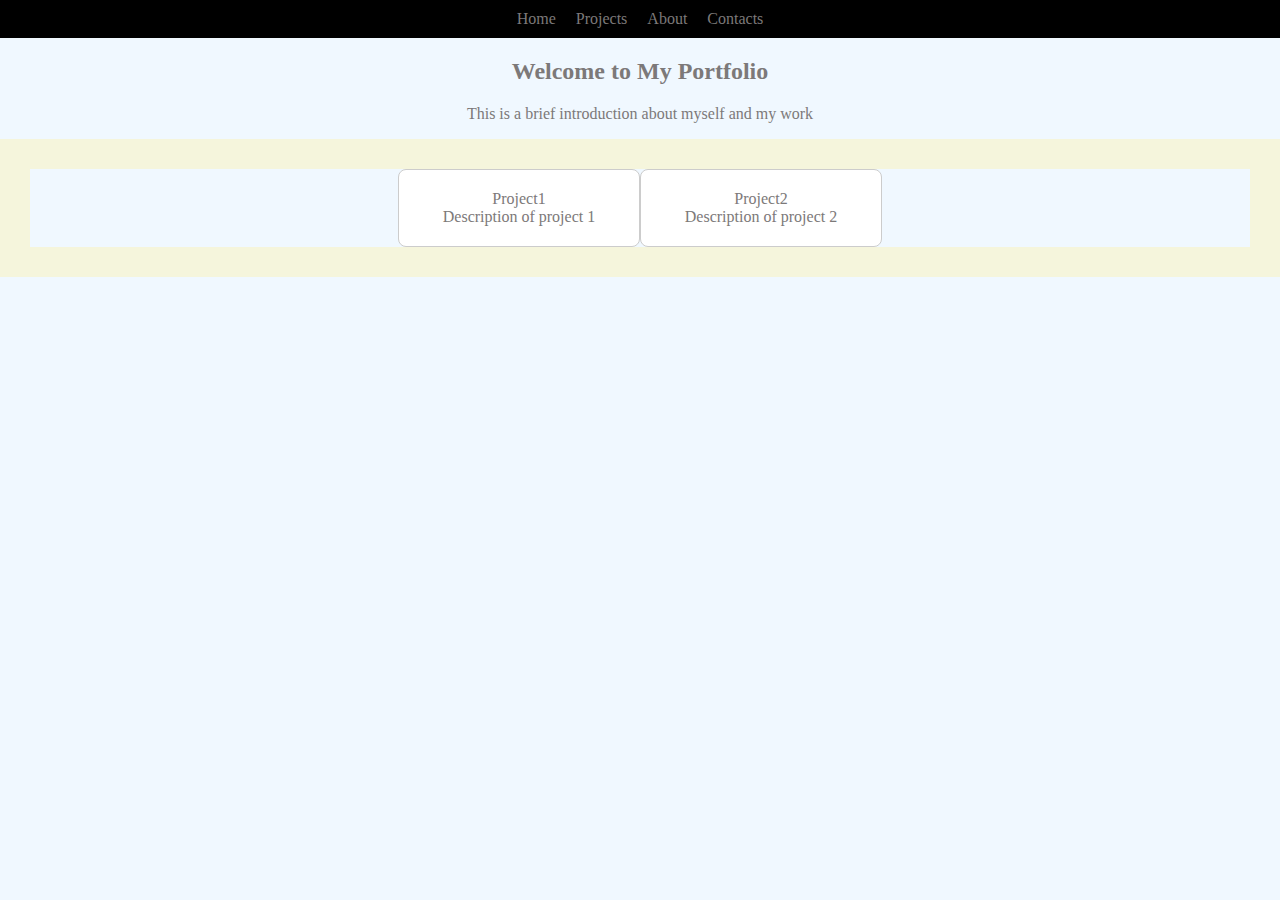
<file: web 2f3/2 щяшь.html>
<!DOCTYPE html>
<html lang="en">
<head>
    <meta charset="UTF-8">
    <meta name="viewport" content="width=device-width, initial-scale=1.0">
    <title>Document</title>
    <link rel="stylesheet" href="sezim.css">
</head>
<body>
    <section class="sezim">
  <div class="sezim1">
  <div class="soz">Home</div>
  <div class="soz">Projects</div>
  <div class="soz">About</div>
  <div class="soz">Contacts</div>
  </div>
</section>
<section class="sezim2">
        <h2>Welcome to My Portfolio</h2>
        <p>This is a brief introduction about myself and my work</p>
</section>
<section class="my">
    <div class="projects">
<div class="project">Project1 <br> Description of project 1</div>
<div class="project">Project2 <br> Description of project 2</div>
    </div>

</section>
</body>
</html>
</file>
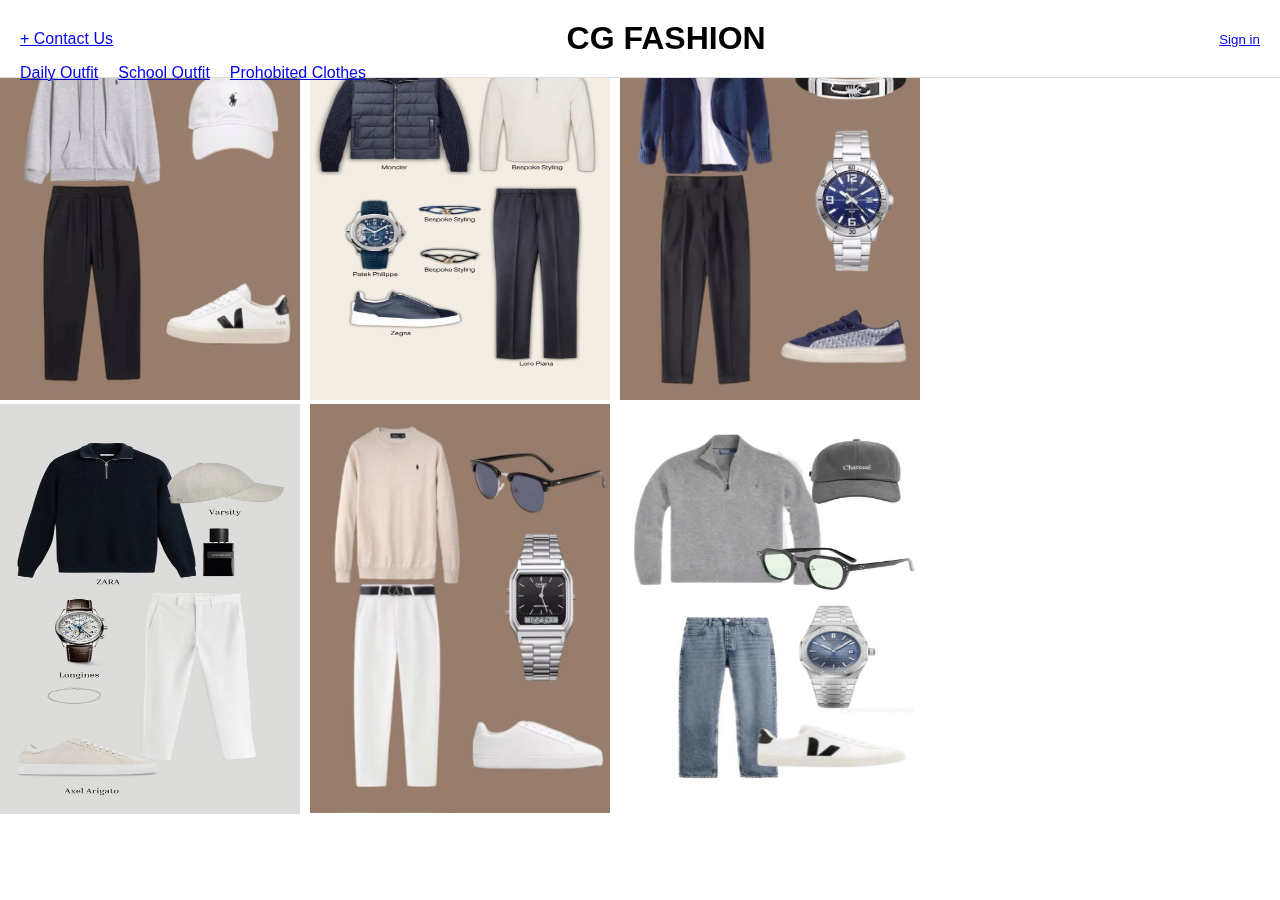
<file: web 2f3/man_fashion.html>
<!DOCTYPE html>
<html lang="en">
<head>
    <meta charset="UTF-8">
    <meta name="viewport" content="width=device-width, initial-scale=1.0">
    <link rel="stylesheet" href="man_fashion.css">
    <title>Product Grid</title>
</head>
<body>
    <header class="header">
        <div class="header-top">
          <a href="#" class="contact-link">+ Contact Us</a>
          <h1 class="logo">CG FASHION</h1>
          <div class="header-icons">
            <a href="./sign in.html" class="signin" style="font-size: smaller;">Sign in</a>
          </div>
        </div>
              <section class="home">
                  <a href="./man_fashion.html">Daily Outfit</a>
                  <a href="./school outfits.html">School Outfit</a>
                  <a href="#">Prohobited Clothes</a>
              </section>
            </header>
              <section class="dailyoutfit">
                <div class="doleft">
                <div class="do1"><img src="./0b846678ac73ded83dc610b82a2f4a51.jpg" alt=""></div>
                <div class="do2"><img src="./2f0979d6cf6bca4518acc90d3d913202.jpg" alt=""></div>
                <div class="do3"><img src="./48fe58ba38949fa28f051d4f4e82cffd.jpg" alt=""></div>
                </div>
                <div class="doright">
                <div class="do4"><img src="./c9de596a1cdbcf5469c03e923231ca1c.jpg" alt=""></div>
                <div class="do5"><img src="./d39ed536d60694b305f1dba62b1bf2d9.jpg" alt=""></div>
                <div class="do6"><img src="./d463819f7a73bba14b530c6e616bac81.jpg" alt=""></div>
                </div>
              </section>
</body>
</html>
</file>
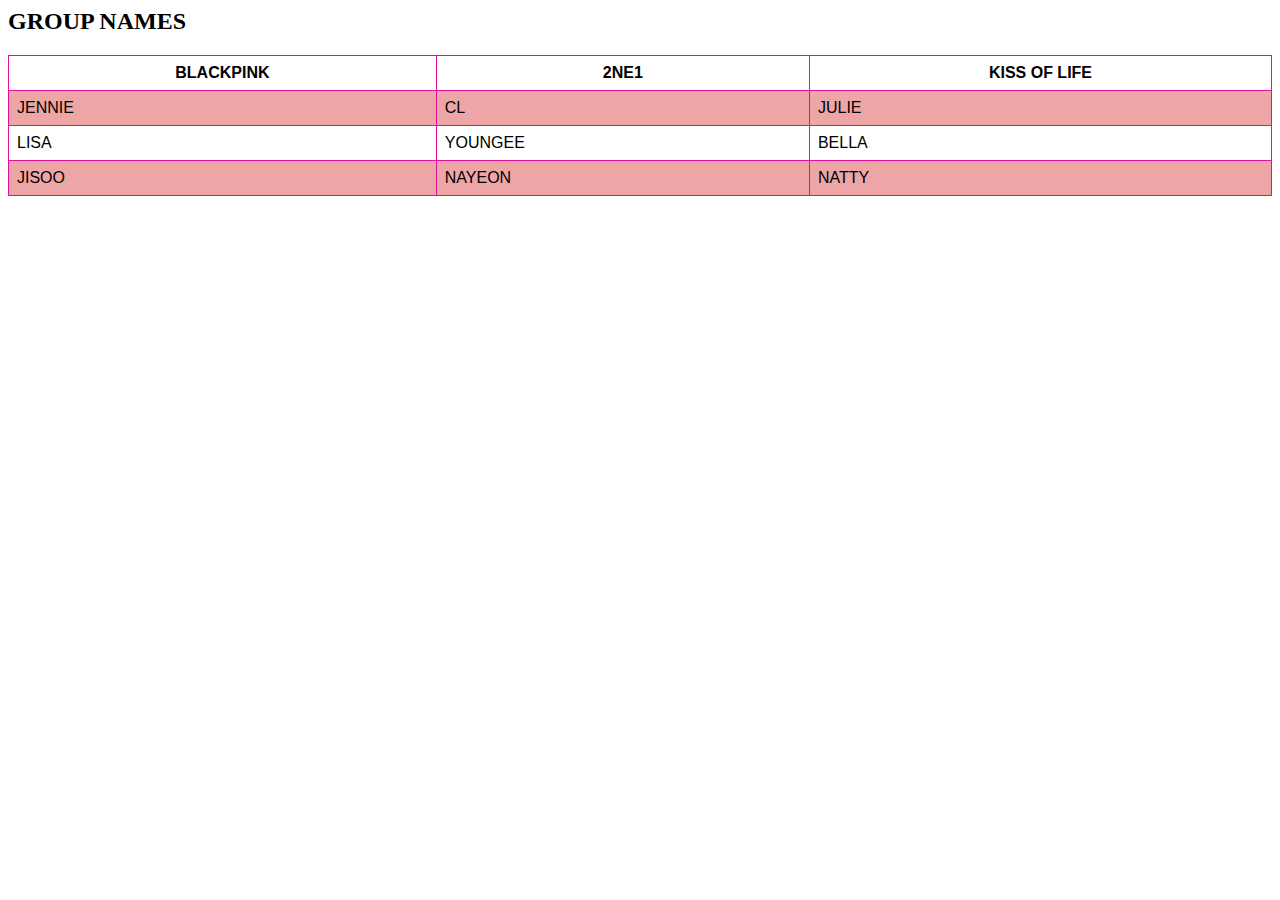
<file: web 2f3/pg2.html>
</html>
<head>
<style>
table {
  font-family: arial, sans-serif;
  border-collapse: collapse;
  width: 100%;
}

td, th {
  border: 1px solid #e10f9e;-
  text-align: left;
  padding: 8px;
}

tr:nth-child(even) {
  background-color: #eda5a5;
}
</style>
</head>
<body>

<h2>GROUP NAMES</h2>

<table>
  <tr>
    <th>BLACKPINK</th>
    <th>2NE1</th>
    <th>KISS OF LIFE</th>
  </tr>
  <tr>
    <td>JENNIE</td>
    <td>CL</td>
    <td>JULIE</td>
  </tr>
  <tr>
    <td>LISA</td>
    <td>YOUNGEE</td>
    <td>BELLA</td>
  </tr>
  <tr>
    <td>JISOO</td>
    <td>NAYEON</td>
    <TD>NATTY</TD>
    </TR>
</file>
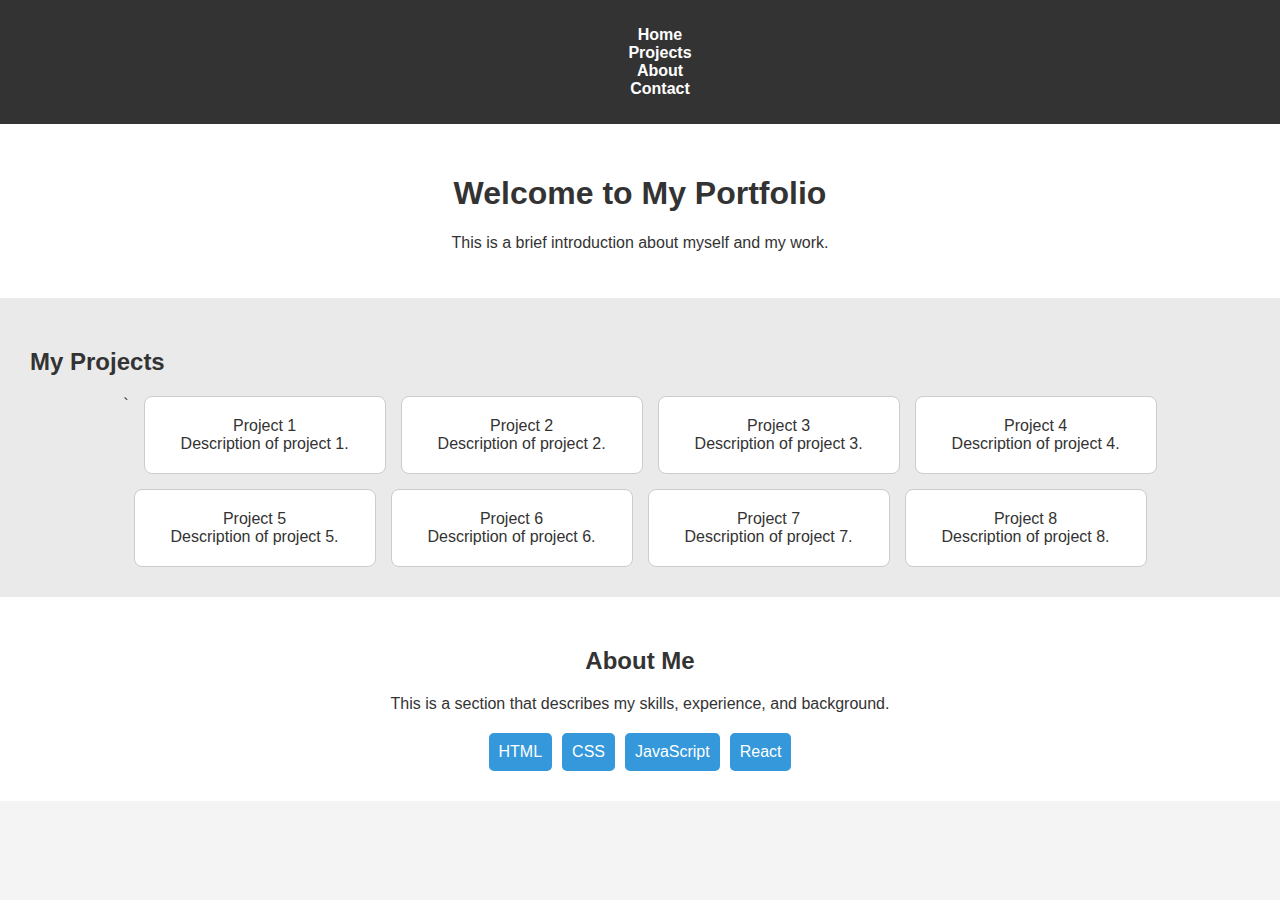
<file: web 2f3/portfile.html>
<!DOCTYPE html>
<html lang="en">
<head>
    <meta charset="UTF-8">
    <meta name="viewport" content="width=device-width, initial-scale=1.0">
    <title>My Portfolio</title>
    <link rel="stylesheet" href="style.css">
</head>
<body>
    <header>
        <nav>
            <ul>
                <li><a href="#">Home</a></li>
                <li><a href="#">Projects</a></li>
                <li><a href="#">About</a></li>
                <li><a href="#">Contact</a></li>
            </ul>
        </nav>
    </header>
    <main>
        <section class="intro">
            <h1>Welcome to My Portfolio</h1>
            <p>This is a brief introduction about myself and my work.</p>
        </section>
        <section class="projects">
            <h2>My Projects</h2>
            <div class="project-grid">`
                <div class="project-card">Project 1<br>Description of project 1.</div>
                <div class="project-card">Project 2<br>Description of project 2.</div>
                <div class="project-card">Project 3<br>Description of project 3.</div>
                <div class="project-card">Project 4<br>Description of project 4.</div>
                <div class="project-card">Project 5<br>Description of project 5.</div>
                <div class="project-card">Project 6<br>Description of project 6.</div>
                <div class="project-card">Project 7<br>Description of project 7.</div>
                <div class="project-card">Project 8<br>Description of project 8.</div>
            </div>
        </section>
        <section class="about">
            <h2>About Me</h2>
            <p>This is a section that describes my skills, experience, and background.</p>
            <div class="skills">
                <div class="skill">HTML</div>
                <div class="skill">CSS</div>
                <div class="skill">JavaScript</div>
                <div class="skill">React</div>
            </div>
        </section>
    </main>
</body>
</html>
</file>
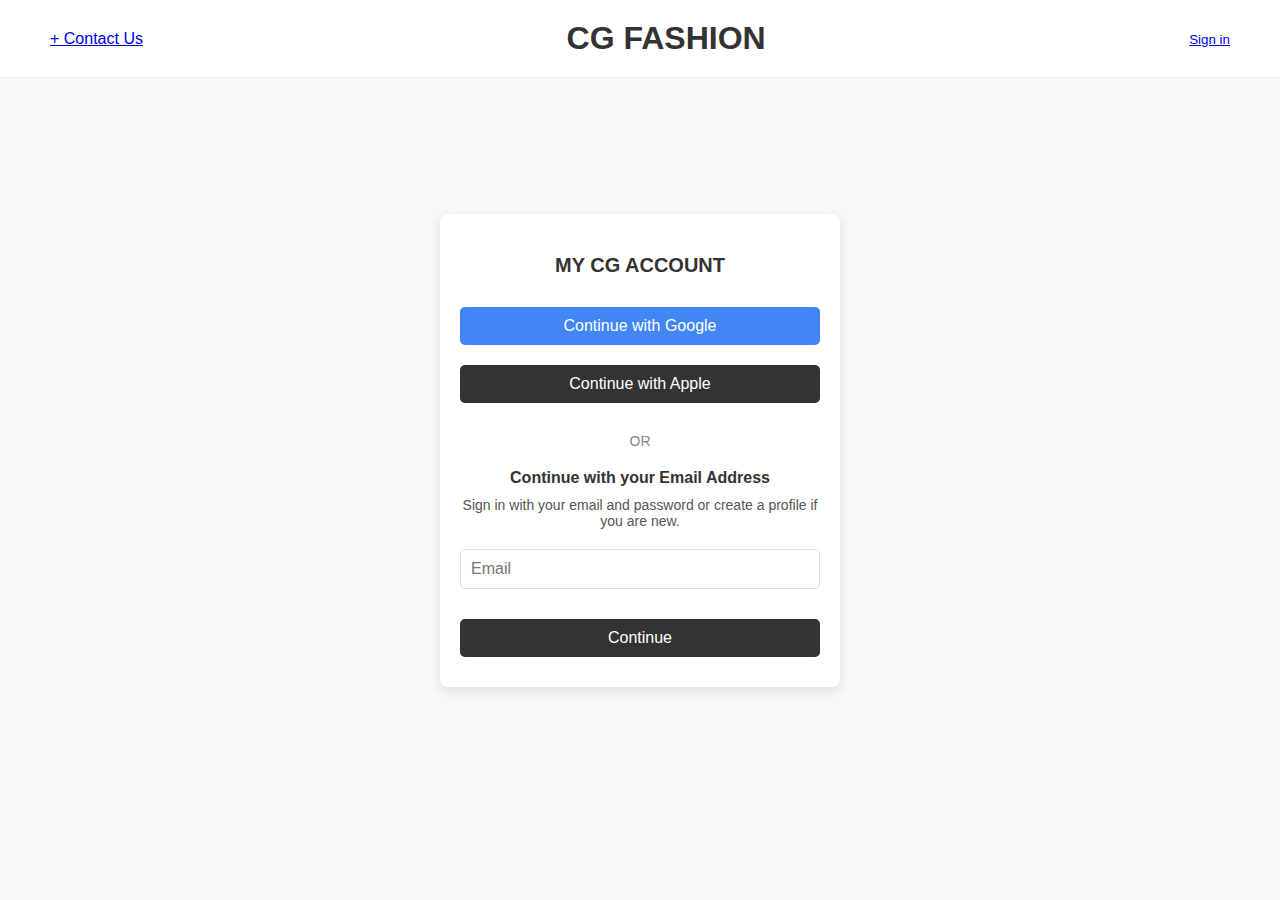
<file: web 2f3/sign in.html>
<!DOCTYPE html>
<html lang="ru">
<head>
    <meta charset="UTF-8">
    <meta name="viewport" content="width=device-width, initial-scale=1.0">
    <link rel="stylesheet" href="sign.in.css">
    <title></title>
</head>
<body>
    <header class="header">
        <div class="header-top">
          <a href="#" class="contact-link">+ Contact Us</a>
          <h1 class="logo">CG FASHION</h1>
          <div class="header-icons">
            <a href="./sign in.html" class="signin" style="font-size: smaller;">Sign in</a>
          </div>
        </div>
      </header>
      <div class="container">
      <main>
        <h2>MY CG ACCOUNT</h2>
        <div class="login-options">
            <button class="btn google-btn">Continue with Google</button>
            <button class="btn apple-btn">Continue with Apple</button>
        </div>
        <div class="divider">OR</div>
        <form action="#" method="post" class="email-form">
            <label for="email">Continue with your Email Address</label>
            <p>Sign in with your email and password or create a profile if you are new.</p>
            <input type="email" id="email" name="email" placeholder="Email" required>
            <button type="submit" class="btn continue-btn">Continue</button>
        </form>
    </main>
    </div>
</body>
</html>
</file>
<file: web 2f3/sezim.css>
body,html{
    margin: 0px;
    padding: 0px;
    background-color: aliceblue;
    color: rgb(124, 121, 121);
}
.sezim{
    background-color: black;
}
.sezim1{
    display: flex;
    justify-content: center;
}
.soz{
    margin: 10px;
}
h2{
    text-align: center;
}
p{
    text-align: center;
}
.my{
    background-color: beige;
    padding:30px;
}
.projects{
    background-color: aliceblue;
    display: flex;
    flex-wrap: wrap;
    justify-content: center;

}
.project{
    background-color: #fff;
    padding: 20px;
    border: 1px solid #ccc;
    border-radius: 8px;
    width: 200px;
    text-align: center;
}
</file>
<file: web 2f3/man_fashion.css>
* {
    margin: 0;
    padding: 0;
    box-sizing: border-box;
}

body {
    font-family: Arial, sans-serif;
}
header {
    position: fixed;
    /* top: 0; */
    width: 100%;
    background: white;
    display: flex;
    justify-content: space-between;
    align-items: center;
    /* padding: 20px 50px; */
    z-index: 100;
    border-bottom: 1px solid #eaeaea;
    padding: 20px;
    text-align: center;
    border-bottom: 1px solid #ddd;
  }
  .header-top {
    display: flex;
    justify-content: space-between;
    align-items: center;
    width: 100%;
  }
.home{
    display: flex;
    position: absolute;
    bottom: -5px;
    text-align: center;
    justify-content: center;
    gap: 20px;
    color: #ddd;
    text-decoration: none;
}
.dailyoutfit{
    gap: 5px;
}
.doleft{ display: flex;
    gap: 10px;
}
.doleft img{
    width: 300px;
    right: 150px;
}
.doright{
    display: flex;
    gap: 10px;
   
}
.doright img{
    width: 300px;
    right: 150px;
}
.do2 img{
    width: 300px;
    height: 400px;
}
.do4 img{
height:410px ;
}
.do6 img{
    height: 400px;
}
</file>
<file: web 2f3/style.css>
body, html {
    font-family: Arial, sans-serif;
    margin: 0;
    padding: 0;
    background-color: #f4f4f4;
    color: #333;
}

header {
    background-color: #333;
    padding: 10px 0;
}

nav ul {
    list-style: none;
    text-align: center;
}9

nav ul li {
    display: inline;
    margin: 0 15px;
}

nav ul li a {
    color: white;
    text-decoration: none;
    font-weight: bold;
}

.intro, .about {
    text-align: center;
    padding: 30px;
    background-color: #fff;
}

.projects {
    padding: 30px;
    background-color: #eaeaea;
}

h1, h2 {
    color: #333;
}

.project-grid {
    display: flex;
    flex-wrap: wrap;
    justify-content: center;
    gap: 15px;
}

.project-card {
    background-color: #fff;
    padding: 20px;
    border: 1px solid #ccc;
    border-radius: 8px;
    width: 200px;
    text-align: center;
}

.skills {
    display: flex;
    justify-content: center;
    gap: 10px;
    margin-top: 20px;
}

.skill {
    background-color: #3498db;
    color: white;
    padding: 10px;
    border-radius: 5px;
}
</file>
<file: web 2f3/sign.in.css>
* {
    box-sizing: border-box;
    margin: 0;
    padding: 0;
    font-family: Arial, sans-serif;
}

body {
    display: flex;
    justify-content: center;
    align-items: center;
    height: 100vh;
    background-color: #f8f8f8;
    color: #333;
}

.container {
    text-align: center;
    max-width: 400px;
    padding: 20px;
    background-color: #fff;
    border-radius: 8px;
    box-shadow: 0 4px 12px rgba(0, 0, 0, 0.1);
}
header {
    position: fixed;
    top: 0;
    width: 100%;
    background: white;
    display: flex;
    justify-content: space-between;
    align-items: center;
    padding: 20px 50px;
    z-index: 100;
    border-bottom: 1px solid #eaeaea;
  }
  
  .header-top {
    display: flex;
    justify-content: space-between;
    align-items: center;
    width: 100%;
  }

main h2 {
    font-size: 20px;
    margin: 20px 0;
    font-weight: 600;
}

.login-options .btn {
    width: 100%;
    padding: 10px;
    margin: 10px 0;
    font-size: 16px;
    font-weight: 500;
    cursor: pointer;
    border: none;
    border-radius: 5px;
}

.google-btn {
    background-color: #4285F4;
    color: #fff;
}

.apple-btn {
    background-color: #333;
    color: #fff;
}

.divider {
    margin: 20px 0;
    font-size: 14px;
    color: #888;
    font-weight: 500;
}

.email-form label {
    font-size: 16px;
    font-weight: 600;
    margin-bottom: 5px;
    display: block;
}

.email-form p {
    font-size: 14px;
    color: #555;
    margin: 10px 0 20px;
}

.email-form input[type="email"] {
    width: 100%;
    padding: 10px;
    font-size: 16px;
    border: 1px solid #ddd;
    border-radius: 5px;
    margin-bottom: 20px;
}

.continue-btn {
    background-color: #333;
    color: #fff;
    width: 100%;

    padding: 10px;
    margin: 10px 0;
    font-size: 16px;
    font-weight: 500;
    cursor: pointer;
    border: none;
    border-radius: 5px;
}

.continue-btn:hover {
    background-color: #555;
}

.btn:hover {
    opacity: 0.9}
    footer {
        background-color: #000000;
        color: #eee;
        padding: 40px 20px;
        text-align: center;
    }
    
    .footer-content {
        display: flex;
        flex-wrap: wrap;
        justify-content: space-between;
        margin-bottom: 40px;
        max-width: 800px;
        margin-left: auto;
        margin-right: auto;
    }
    
    .footer-links,
    .footer-region {
        text-align: left;
        margin: 10px;
    }
    
    .footer-links h3,
    .footer-region h3 {
        font-size: 16px;
        font-weight: 700;
        margin-bottom: 10px;
        color:#eee;
    }
    
    .footer-links a {
        display: block;
        color: #eee;
        font-size: 14px;
        margin-bottom: 5px;
        text-decoration: none;
    }
    
    .footer-links a:hover {
        color: #fff;
        text-decoration: underline;
    }
    
    .footer-region p {
        font-size: 14px;
        color: #eee;
    }
    
    .footer-logos {
        display: flex;
        align-items: center;
    
    }
    
    .footer-logos .logo-icon {
        width: 40px;
        height: auto;
        opacity: 0.8;
        transition: opacity 0.3s;
    }
    
    .footer-logos .logo-icon:hover {
        opacity: 1;
    }
    
    .footer-bottom {
        margin-top: 20px;
        border-top: 1px solid #333;
        padding-top: 20px;
    }
    
    .footer-bottom p {
        font-size: 12px;
        color: #888;
        margin-bottom: 10px;
    }
    
    .footer-logo {
        font-size: 48px;
        font-weight: bold;
        letter-spacing: 4px;
        color: #eee;
        opacity: 0.1;
    }
</file>
